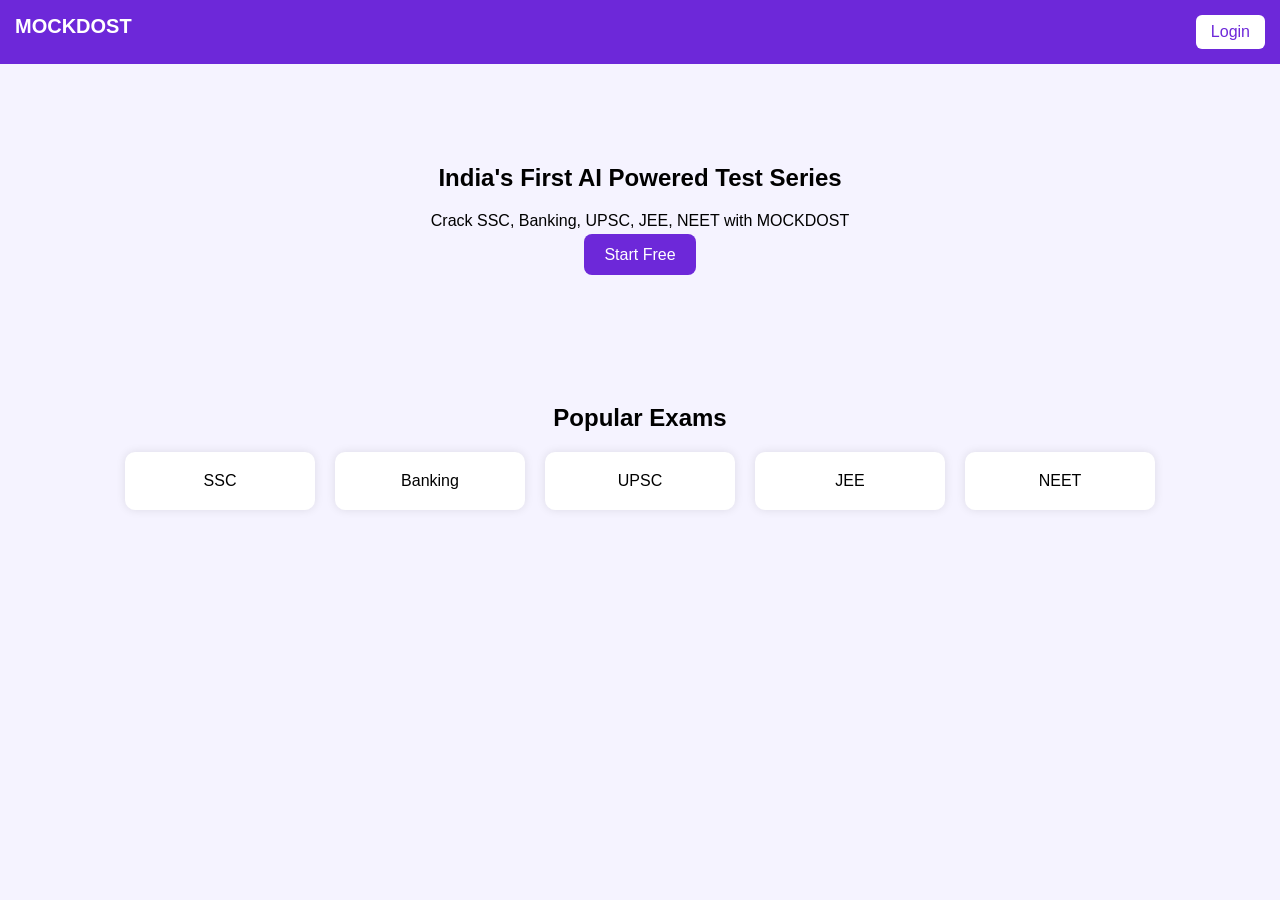
<file: index.html>
<!DOCTYPE html>
<html>
<head>
<meta charset="UTF-8">
<title>MOCKDOST</title>
<link rel="stylesheet" href="style.css">
</head>

<body>

<div class="nav">
<div class="logo">MOCKDOST</div>
<a href="login.html" class="loginBtn">Login</a>
</div>

<section class="hero">
<h1>India's First AI Powered Test Series</h1>
<p>Crack SSC, Banking, UPSC, JEE, NEET with MOCKDOST</p>
<a href="login.html" class="startBtn">Start Free</a>
</section>

<section class="section">
<h2>Popular Exams</h2>

<div class="grid">
<div class="card">SSC</div>
<div class="card">Banking</div>
<div class="card">UPSC</div>
<div class="card">JEE</div>
<div class="card">NEET</div>
</div>

</section>

</body>
</html>
</file>
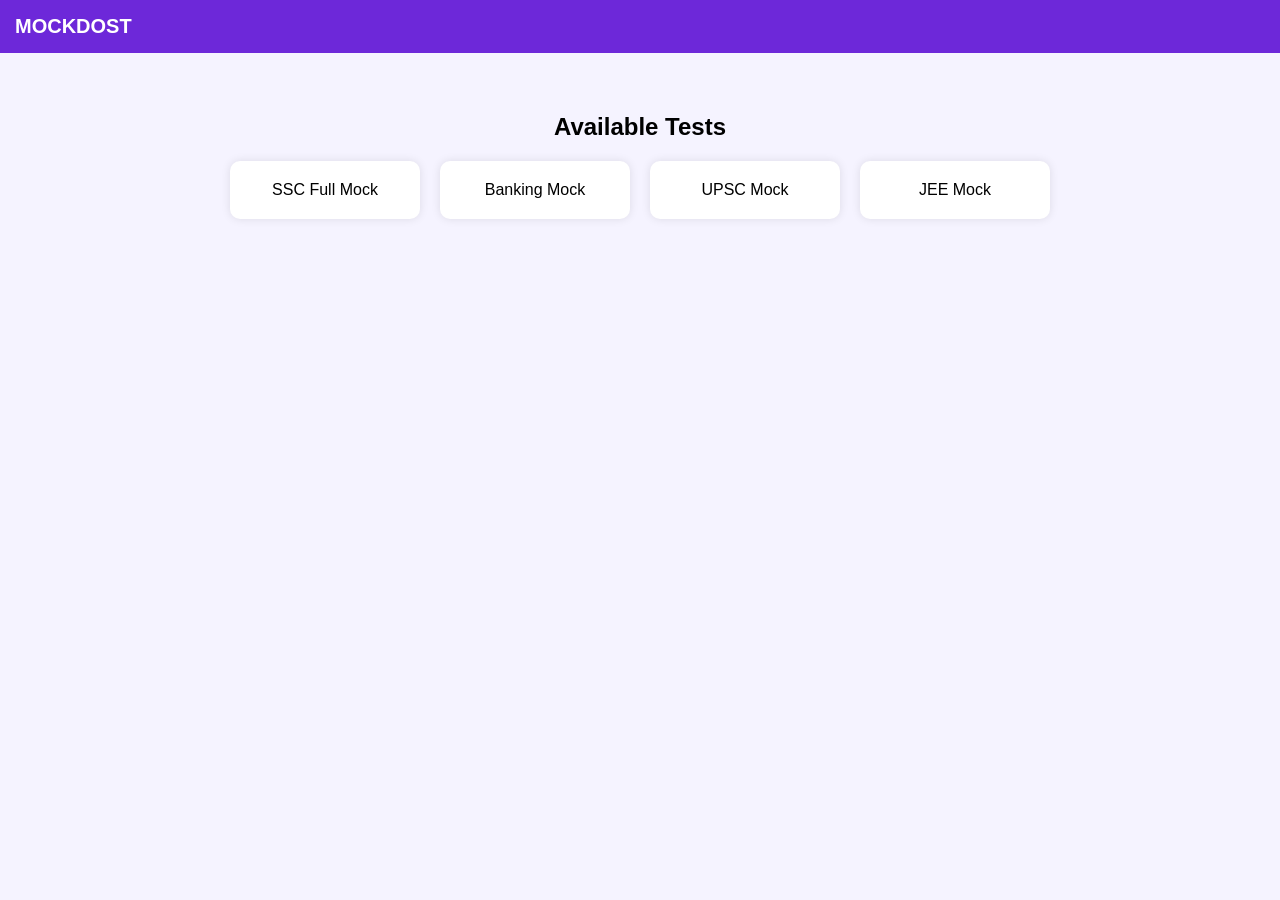
<file: dashboard.html>
<!DOCTYPE html>
<html>
<head>
<meta charset="UTF-8">
<title>Dashboard</title>
<link rel="stylesheet" href="style.css">
</head>

<body>

<div class="nav">
<div class="logo">MOCKDOST</div>
</div>

<section class="section">

<h2>Available Tests</h2>

<div class="grid">

<div class="card">SSC Full Mock</div>
<div class="card">Banking Mock</div>
<div class="card">UPSC Mock</div>
<div class="card">JEE Mock</div>

</div>

</section>

</body>
</html>
</file>
<file: style.css>
body{
margin:0;
font-family:Arial;
background:#f5f3ff;
}

.nav{
background:#6d28d9;
color:white;
padding:15px;
display:flex;
justify-content:space-between;
}

.logo{
font-weight:bold;
font-size:20px;
}

.loginBtn{
background:white;
padding:8px 15px;
border-radius:6px;
text-decoration:none;
color:#6d28d9;
}

.hero{
text-align:center;
padding:80px 20px;
}

.startBtn{
background:#6d28d9;
color:white;
padding:12px 20px;
text-decoration:none;
border-radius:8px;
}

.section{
padding:40px;
text-align:center;
}

.grid{
display:flex;
gap:20px;
justify-content:center;
flex-wrap:wrap;
}

.card{
background:white;
padding:20px;
border-radius:10px;
width:150px;
box-shadow:0 0 10px rgba(0,0,0,0.1);
}

.loginBox{
width:300px;
margin:100px auto;
background:white;
padding:20px;
border-radius:10px;
text-align:center;
}

input{
width:100%;
padding:10px;
margin:10px 0;
}
</file>
